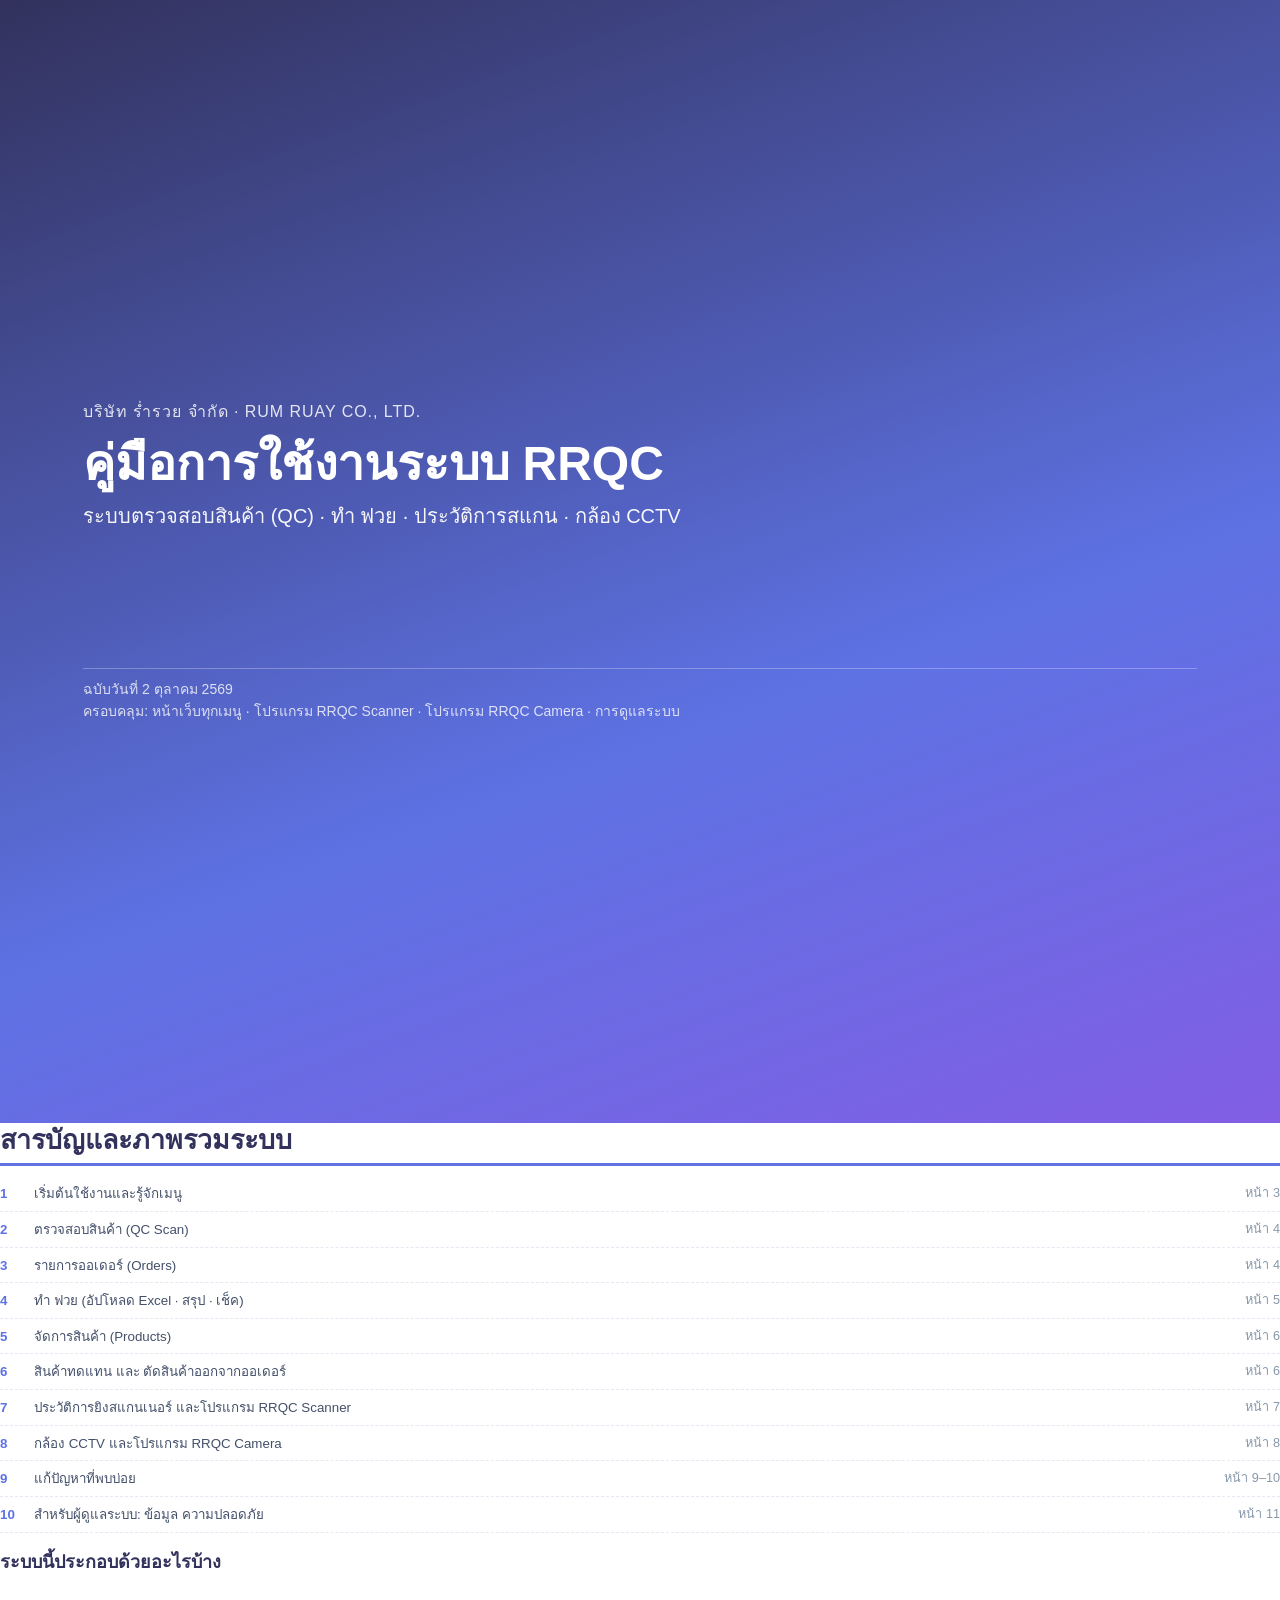
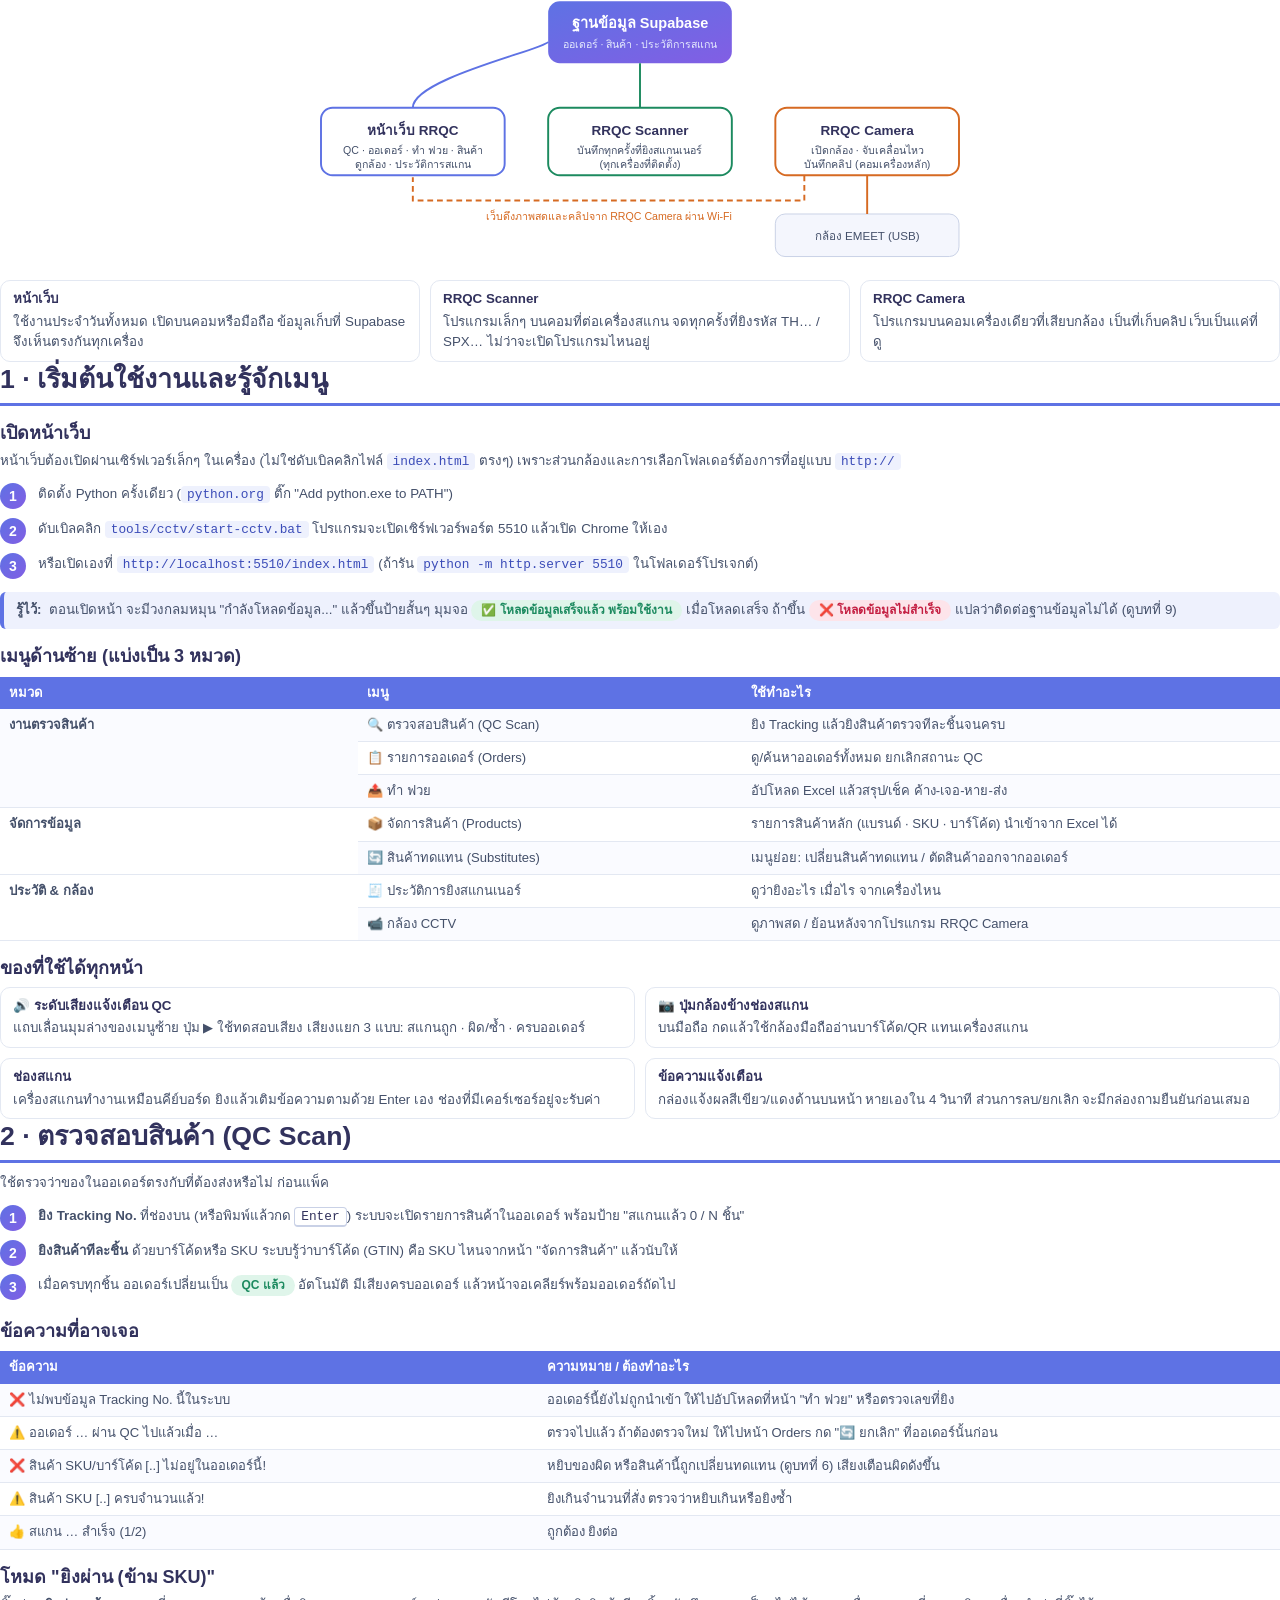
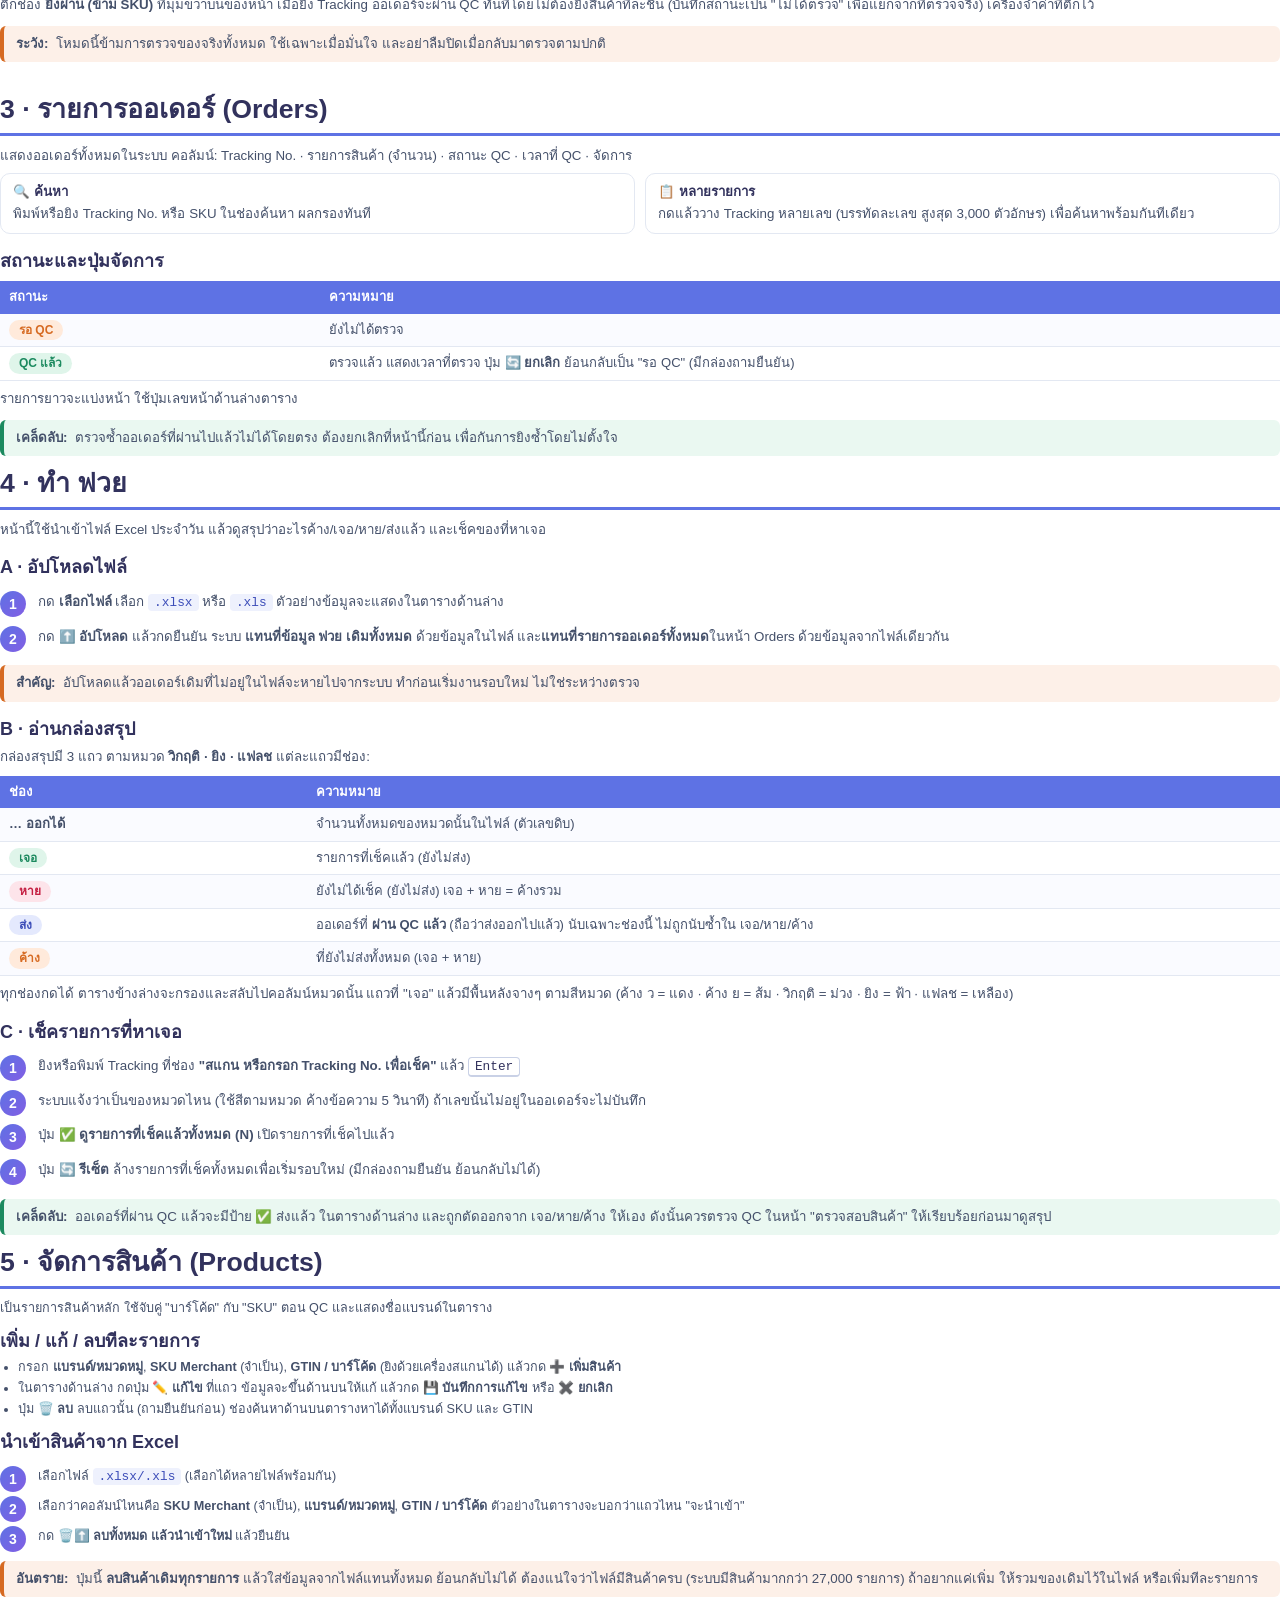
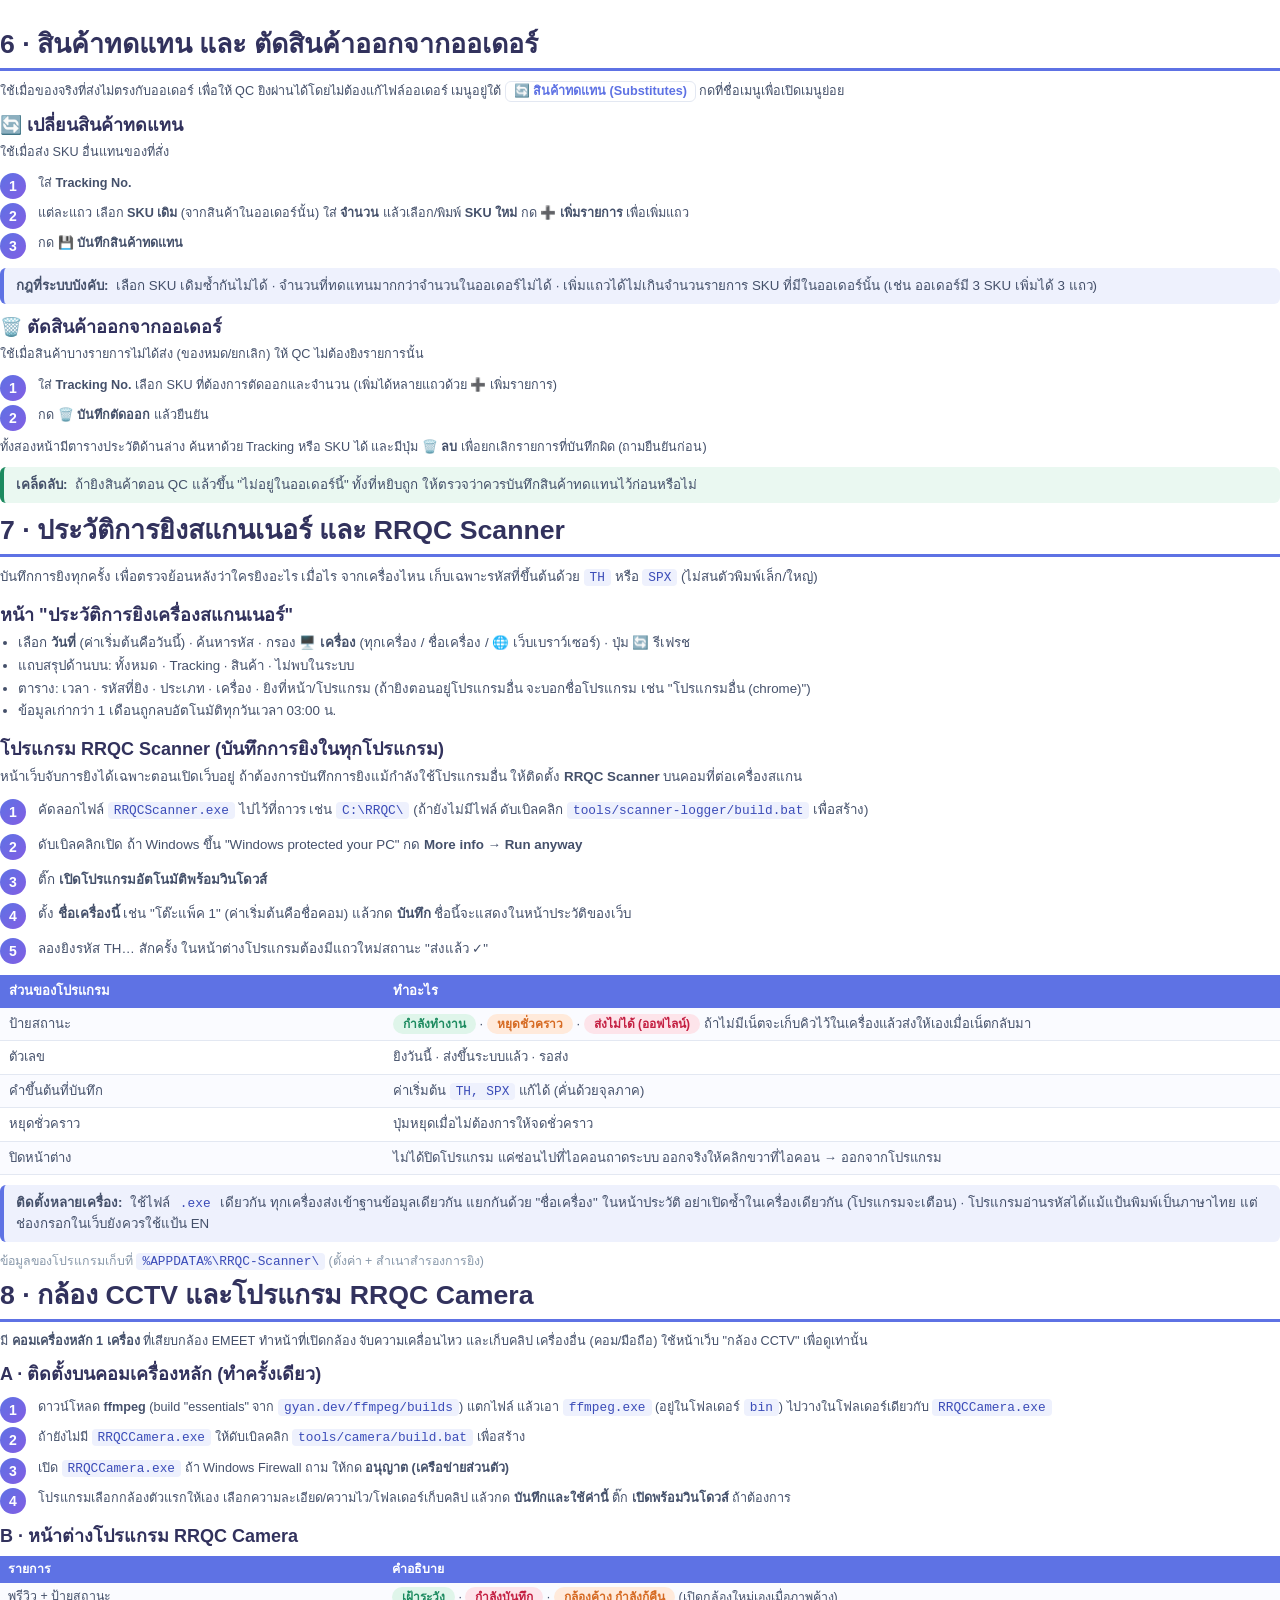
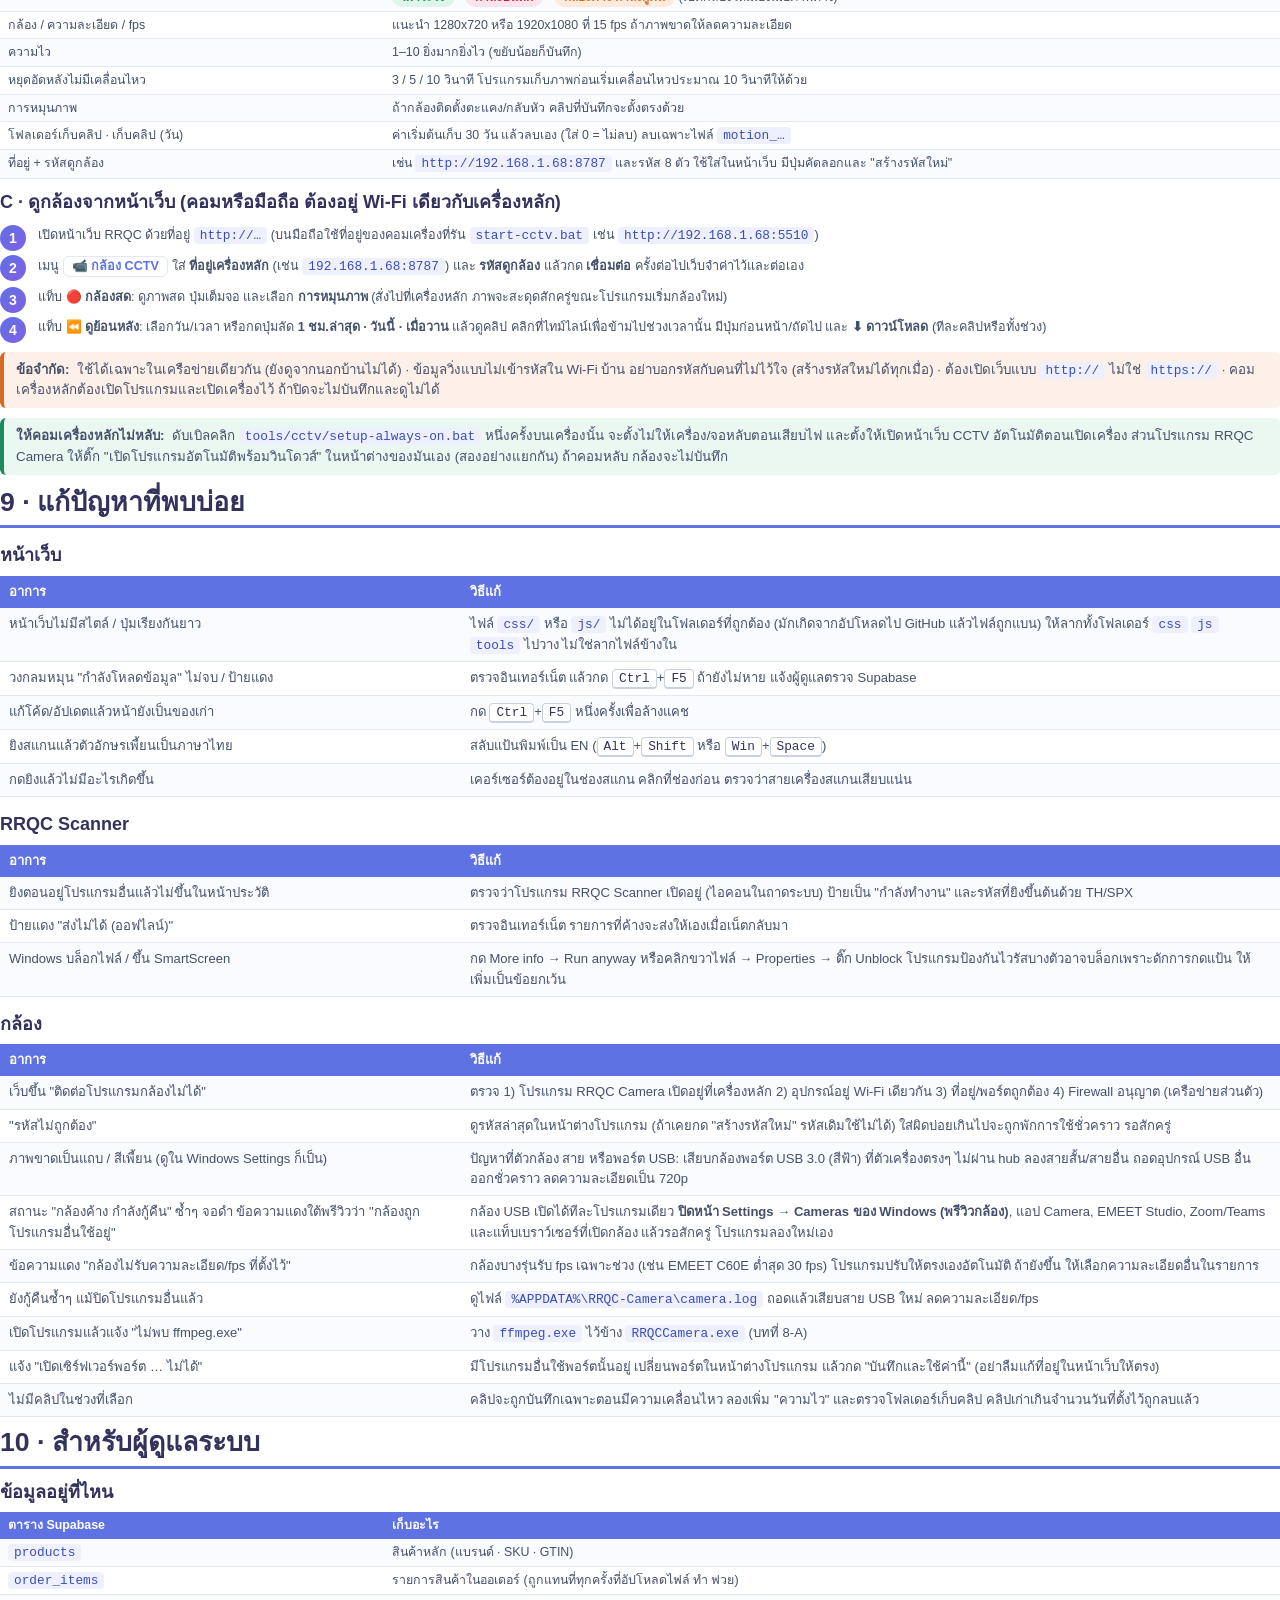
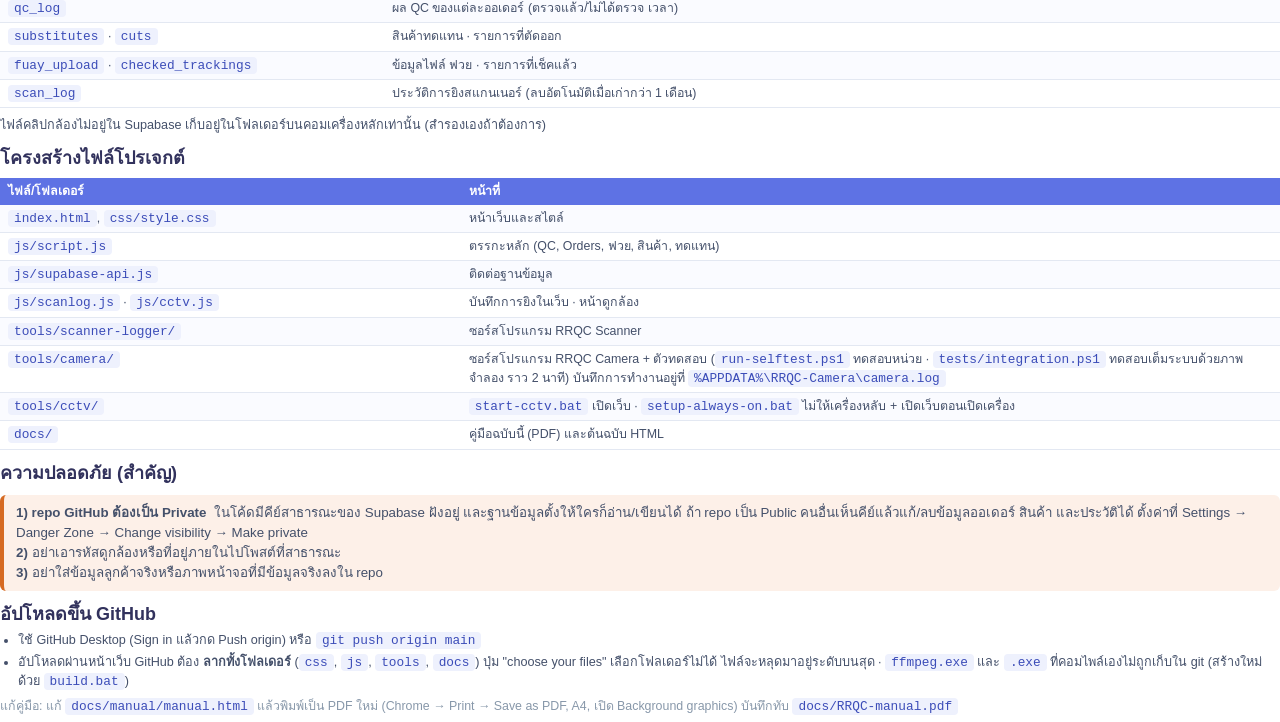
<file: docs/manual/manual.html>
<!DOCTYPE html>
<html lang="th">
<head>
<meta charset="utf-8">
<title>คู่มือการใช้งานระบบ RRQC</title>
<style>
  @page { size: A4; margin: 15mm 15mm 17mm 15mm; @bottom-center { content: "คู่มือระบบ RRQC · หน้า " counter(page); font: 9pt "Leelawadee UI", Tahoma, sans-serif; color: #8898aa; } }
  @page :first { margin: 0; @bottom-center { content: none; } }
  :root { --ink: #32325d; --body: #44506a; --primary: #5e72e4; --primary2: #825ee4; --muted: #8898aa; --line: #e3e8f2; --soft: #f4f6fd; --ok: #1c8a5f; --warn: #d66a22; --bad: #c41f42; }
  * { box-sizing: border-box; }
  html { font-family: "Leelawadee UI", Tahoma, "Segoe UI", sans-serif; color: var(--body); font-size: 10pt; line-height: 1.55; }
  body { margin: 0; }
  h1, h2, h3 { color: var(--ink); line-height: 1.3; margin: 0; }
  h1 { font-size: 20pt; padding-bottom: 6px; border-bottom: 3px solid var(--primary); margin-bottom: 10px; }
  h2 { font-size: 13.5pt; margin: 16px 0 6px; }
  h3 { font-size: 11.5pt; margin: 14px 0 5px; color: var(--primary); }
  p { margin: 6px 0; }
  .chapter { page-break-before: always; }
  .chapter.cont { page-break-before: auto; margin-top: 30px; }
  section.compact { font-size: 9.5pt; line-height: 1.5; }
  section.compact .steps > li { padding-bottom: 5px; }
  section.compact table { font-size: 9.3pt; }
  section.compact td, section.compact th { padding: 4px 8px; }
  section.compact h2 { margin: 12px 0 5px; }
  h1, h2, h3 { break-after: avoid; }
  .cover { page-break-after: always; height: 297mm; padding: 0; background: linear-gradient(160deg, #32325d 0%, #5e72e4 62%, #825ee4 100%); color: #fff; display: flex; flex-direction: column; justify-content: center; padding: 0 22mm; }
  .cover .tag { font-size: 12pt; letter-spacing: .06em; opacity: .85; }
  .cover h1 { color: #fff; border: 0; font-size: 36pt; margin: 8px 0 6px; padding: 0; }
  .cover .sub { font-size: 15pt; opacity: .95; margin-bottom: 36mm; }
  .cover .meta { font-size: 10.5pt; opacity: .8; border-top: 1px solid rgba(255,255,255,.35); padding-top: 10px; }
  .toc { columns: 1; list-style: none; padding: 0; margin: 8px 0; }
  .toc li { display: flex; gap: 10px; padding: 6px 0; border-bottom: 1px dashed var(--line); }
  .toc b { color: var(--primary); min-width: 24px; }
  .toc span { color: var(--muted); font-size: 9.5pt; margin-left: auto; }
  .card { border: 1px solid var(--line); border-radius: 10px; padding: 10px 14px; background: #fff; margin: 10px 0; break-inside: avoid; }
  .soft { background: var(--soft); }
  .steps { list-style: none; counter-reset: s; padding: 0; margin: 8px 0; }
  .steps > li { counter-increment: s; position: relative; padding: 4px 0 8px 38px; break-inside: avoid; }
  .steps > li::before { content: counter(s); position: absolute; left: 0; top: 3px; width: 26px; height: 26px; border-radius: 50%; background: linear-gradient(135deg, var(--primary), var(--primary2)); color: #fff; font-weight: 700; text-align: center; line-height: 26px; font-size: 10.5pt; }
  .tip, .warn, .note { border-left: 4px solid; border-radius: 6px; padding: 8px 12px; margin: 10px 0; break-inside: avoid; font-size: 10pt; }
  .tip { background: #eaf8f1; border-color: var(--ok); }
  .warn { background: #fdf0e8; border-color: var(--warn); }
  .note { background: #eef1fd; border-color: var(--primary); }
  .tip b:first-child, .warn b:first-child, .note b:first-child { margin-right: 4px; }
  table { width: 100%; border-collapse: collapse; margin: 8px 0; font-size: 9.8pt; break-inside: avoid; }
  th { background: var(--primary); color: #fff; text-align: left; padding: 6px 9px; font-weight: 600; }
  td { padding: 6px 9px; border-bottom: 1px solid var(--line); vertical-align: top; }
  tr:nth-child(even) td { background: #fafbff; }
  code, .kbd { font-family: Consolas, "Courier New", monospace; background: #eef1fd; color: #3b4cb8; padding: 1px 6px; border-radius: 4px; font-size: 9.6pt; }
  .kbd { background: #fff; border: 1px solid #c9d1e6; border-bottom-width: 2px; color: var(--ink); }
  .pill { display: inline-block; padding: 1px 10px; border-radius: 50px; font-size: 9pt; font-weight: 700; }
  .p-green { background: #dff5ea; color: var(--ok); } .p-orange { background: #ffeadb; color: var(--warn); } .p-red { background: #fde4ea; color: var(--bad); } .p-blue { background: #e4e9fd; color: #3b4cb8; }
  .grid2 { display: grid; grid-template-columns: 1fr 1fr; gap: 10px; }
  .grid3 { display: grid; grid-template-columns: repeat(3, 1fr); gap: 10px; }
  .mini { border: 1px solid var(--line); border-radius: 10px; padding: 8px 12px; break-inside: avoid; }
  .mini b { color: var(--ink); display: block; margin-bottom: 2px; }
  .path { background: var(--soft); border: 1px solid var(--line); border-radius: 8px; padding: 6px 12px; font-family: Consolas, monospace; font-size: 9.6pt; color: var(--ink); word-break: break-all; margin: 6px 0; }
  .menu { display: inline-block; background: #fff; border: 1px solid var(--line); border-radius: 6px; padding: 0 8px; color: var(--primary); font-weight: 600; }
  svg { display: block; margin: 8px auto; max-width: 100%; }
  ul { margin: 4px 0 4px 18px; padding: 0; } li { margin: 2px 0; }
  .small { font-size: 9.3pt; color: var(--muted); }
</style>
</head>
<body>

<!-- ============ ปก ============ -->
<section class="cover">
  <div class="tag">บริษัท ร่ำรวย จำกัด · RUM RUAY CO., LTD.</div>
  <h1>คู่มือการใช้งานระบบ RRQC</h1>
  <div class="sub">ระบบตรวจสอบสินค้า (QC) · ทำ ฟวย · ประวัติการสแกน · กล้อง CCTV</div>
  <div class="meta">ฉบับวันที่ 2 ตุลาคม 2569<br>ครอบคลุม: หน้าเว็บทุกเมนู · โปรแกรม RRQC Scanner · โปรแกรม RRQC Camera · การดูแลระบบ</div>
</section>

<!-- ============ สารบัญ + ภาพรวม ============ -->
<section>
  <h1>สารบัญและภาพรวมระบบ</h1>
  <ul class="toc">
    <li><b>1</b> เริ่มต้นใช้งานและรู้จักเมนู <span>หน้า 3</span></li>
    <li><b>2</b> ตรวจสอบสินค้า (QC Scan) <span>หน้า 4</span></li>
    <li><b>3</b> รายการออเดอร์ (Orders) <span>หน้า 4</span></li>
    <li><b>4</b> ทำ ฟวย (อัปโหลด Excel · สรุป · เช็ค) <span>หน้า 5</span></li>
    <li><b>5</b> จัดการสินค้า (Products) <span>หน้า 6</span></li>
    <li><b>6</b> สินค้าทดแทน และ ตัดสินค้าออกจากออเดอร์ <span>หน้า 6</span></li>
    <li><b>7</b> ประวัติการยิงสแกนเนอร์ และโปรแกรม RRQC Scanner <span>หน้า 7</span></li>
    <li><b>8</b> กล้อง CCTV และโปรแกรม RRQC Camera <span>หน้า 8</span></li>
    <li><b>9</b> แก้ปัญหาที่พบบ่อย <span>หน้า 9–10</span></li>
    <li><b>10</b> สำหรับผู้ดูแลระบบ: ข้อมูล ความปลอดภัย <span>หน้า 11</span></li>
  </ul>

  <h2>ระบบนี้ประกอบด้วยอะไรบ้าง</h2>
  <svg viewBox="0 0 700 300" width="680" height="290" role="img" aria-label="แผนภาพส่วนประกอบของระบบ">
    <defs><linearGradient id="g" x1="0" y1="0" x2="1" y2="1"><stop offset="0" stop-color="#5e72e4"/><stop offset="1" stop-color="#825ee4"/></linearGradient></defs>
    <rect x="255" y="20" width="190" height="64" rx="12" fill="url(#g)"/>
    <text x="350" y="48" fill="#fff" font-size="15" font-weight="700" text-anchor="middle">ฐานข้อมูล Supabase</text>
    <text x="350" y="68" fill="#e4e9fd" font-size="11" text-anchor="middle">ออเดอร์ · สินค้า · ประวัติการสแกน</text>

    <rect x="20" y="130" width="190" height="70" rx="12" fill="#fff" stroke="#5e72e4" stroke-width="2"/>
    <text x="115" y="158" fill="#32325d" font-size="14" font-weight="700" text-anchor="middle">หน้าเว็บ RRQC</text>
    <text x="115" y="178" fill="#44506a" font-size="11" text-anchor="middle">QC · ออเดอร์ · ทำ ฟวย · สินค้า</text>
    <text x="115" y="192" fill="#44506a" font-size="11" text-anchor="middle">ดูกล้อง · ประวัติการสแกน</text>

    <rect x="255" y="130" width="190" height="70" rx="12" fill="#fff" stroke="#1c8a5f" stroke-width="2"/>
    <text x="350" y="158" fill="#32325d" font-size="14" font-weight="700" text-anchor="middle">RRQC Scanner</text>
    <text x="350" y="178" fill="#44506a" font-size="11" text-anchor="middle">บันทึกทุกครั้งที่ยิงสแกนเนอร์</text>
    <text x="350" y="192" fill="#44506a" font-size="11" text-anchor="middle">(ทุกเครื่องที่ติดตั้ง)</text>

    <rect x="490" y="130" width="190" height="70" rx="12" fill="#fff" stroke="#d66a22" stroke-width="2"/>
    <text x="585" y="158" fill="#32325d" font-size="14" font-weight="700" text-anchor="middle">RRQC Camera</text>
    <text x="585" y="178" fill="#44506a" font-size="11" text-anchor="middle">เปิดกล้อง · จับเคลื่อนไหว</text>
    <text x="585" y="192" fill="#44506a" font-size="11" text-anchor="middle">บันทึกคลิป (คอมเครื่องหลัก)</text>

    <rect x="490" y="240" width="190" height="44" rx="10" fill="#f4f6fd" stroke="#c9d1e6"/>
    <text x="585" y="267" fill="#44506a" font-size="12" text-anchor="middle">กล้อง EMEET (USB)</text>

    <path d="M115 130 C115 100 250 70 255 62" stroke="#5e72e4" stroke-width="2" fill="none"/>
    <path d="M350 130 L350 84" stroke="#1c8a5f" stroke-width="2" fill="none"/>
    <path d="M520 200 L520 226 L115 226 L115 202" stroke="#d66a22" stroke-width="2" stroke-dasharray="6 4" fill="none"/>
    <text x="318" y="246" fill="#d66a22" font-size="11" text-anchor="middle">เว็บดึงภาพสดและคลิปจาก RRQC Camera ผ่าน Wi-Fi</text>
    <path d="M585 240 L585 200" stroke="#d66a22" stroke-width="2" fill="none"/>
  </svg>
  <div class="grid3">
    <div class="mini"><b>หน้าเว็บ</b>ใช้งานประจำวันทั้งหมด เปิดบนคอมหรือมือถือ ข้อมูลเก็บที่ Supabase จึงเห็นตรงกันทุกเครื่อง</div>
    <div class="mini"><b>RRQC Scanner</b>โปรแกรมเล็กๆ บนคอมที่ต่อเครื่องสแกน จดทุกครั้งที่ยิงรหัส TH… / SPX… ไม่ว่าจะเปิดโปรแกรมไหนอยู่</div>
    <div class="mini"><b>RRQC Camera</b>โปรแกรมบนคอมเครื่องเดียวที่เสียบกล้อง เป็นที่เก็บคลิป เว็บเป็นแค่ที่ดู</div>
  </div>
</section>

<!-- ============ 1 เริ่มต้น ============ -->
<section class="chapter">
  <h1>1 · เริ่มต้นใช้งานและรู้จักเมนู</h1>

  <h2>เปิดหน้าเว็บ</h2>
  <p>หน้าเว็บต้องเปิดผ่านเซิร์ฟเวอร์เล็กๆ ในเครื่อง (ไม่ใช่ดับเบิลคลิกไฟล์ <code>index.html</code> ตรงๆ) เพราะส่วนกล้องและการเลือกโฟลเดอร์ต้องการที่อยู่แบบ <code>http://</code></p>
  <ol class="steps">
    <li>ติดตั้ง Python ครั้งเดียว (<code>python.org</code> ติ๊ก "Add python.exe to PATH")</li>
    <li>ดับเบิลคลิก <code>tools/cctv/start-cctv.bat</code> โปรแกรมจะเปิดเซิร์ฟเวอร์พอร์ต 5510 แล้วเปิด Chrome ให้เอง</li>
    <li>หรือเปิดเองที่ <code>http://localhost:5510/index.html</code> (ถ้ารัน <code>python -m http.server 5510</code> ในโฟลเดอร์โปรเจกต์)</li>
  </ol>
  <div class="note"><b>รู้ไว้:</b> ตอนเปิดหน้า จะมีวงกลมหมุน "กำลังโหลดข้อมูล..." แล้วขึ้นป้ายสั้นๆ มุมจอ <span class="pill p-green">✅ โหลดข้อมูลเสร็จแล้ว พร้อมใช้งาน</span> เมื่อโหลดเสร็จ ถ้าขึ้น <span class="pill p-red">❌ โหลดข้อมูลไม่สำเร็จ</span> แปลว่าติดต่อฐานข้อมูลไม่ได้ (ดูบทที่ 9)</div>

  <h2>เมนูด้านซ้าย (แบ่งเป็น 3 หมวด)</h2>
  <table>
    <tr><th style="width:28%">หมวด</th><th style="width:30%">เมนู</th><th>ใช้ทำอะไร</th></tr>
    <tr><td rowspan="3"><b>งานตรวจสินค้า</b></td><td>🔍 ตรวจสอบสินค้า (QC Scan)</td><td>ยิง Tracking แล้วยิงสินค้าตรวจทีละชิ้นจนครบ</td></tr>
    <tr><td>📋 รายการออเดอร์ (Orders)</td><td>ดู/ค้นหาออเดอร์ทั้งหมด ยกเลิกสถานะ QC</td></tr>
    <tr><td>📤 ทำ ฟวย</td><td>อัปโหลด Excel แล้วสรุป/เช็ค ค้าง-เจอ-หาย-ส่ง</td></tr>
    <tr><td rowspan="2"><b>จัดการข้อมูล</b></td><td>📦 จัดการสินค้า (Products)</td><td>รายการสินค้าหลัก (แบรนด์ · SKU · บาร์โค้ด) นำเข้าจาก Excel ได้</td></tr>
    <tr><td>🔄 สินค้าทดแทน (Substitutes)</td><td>เมนูย่อย: เปลี่ยนสินค้าทดแทน / ตัดสินค้าออกจากออเดอร์</td></tr>
    <tr><td rowspan="2"><b>ประวัติ &amp; กล้อง</b></td><td>🧾 ประวัติการยิงสแกนเนอร์</td><td>ดูว่ายิงอะไร เมื่อไร จากเครื่องไหน</td></tr>
    <tr><td>📹 กล้อง CCTV</td><td>ดูภาพสด / ย้อนหลังจากโปรแกรม RRQC Camera</td></tr>
  </table>

  <h2>ของที่ใช้ได้ทุกหน้า</h2>
  <div class="grid2">
    <div class="mini"><b>🔊 ระดับเสียงแจ้งเตือน QC</b>แถบเลื่อนมุมล่างของเมนูซ้าย ปุ่ม ▶ ใช้ทดสอบเสียง เสียงแยก 3 แบบ: สแกนถูก · ผิด/ซ้ำ · ครบออเดอร์</div>
    <div class="mini"><b>📷 ปุ่มกล้องข้างช่องสแกน</b>บนมือถือ กดแล้วใช้กล้องมือถืออ่านบาร์โค้ด/QR แทนเครื่องสแกน</div>
    <div class="mini"><b>ช่องสแกน</b>เครื่องสแกนทำงานเหมือนคีย์บอร์ด ยิงแล้วเติมข้อความตามด้วย Enter เอง ช่องที่มีเคอร์เซอร์อยู่จะรับค่า</div>
    <div class="mini"><b>ข้อความแจ้งเตือน</b>กล่องแจ้งผลสีเขียว/แดงด้านบนหน้า หายเองใน 4 วินาที ส่วนการลบ/ยกเลิก จะมีกล่องถามยืนยันก่อนเสมอ</div>
  </div>
</section>

<!-- ============ 2 QC ============ -->
<section class="chapter">
  <h1>2 · ตรวจสอบสินค้า (QC Scan)</h1>
  <p>ใช้ตรวจว่าของในออเดอร์ตรงกับที่ต้องส่งหรือไม่ ก่อนแพ็ค</p>
  <ol class="steps">
    <li><b>ยิง Tracking No.</b> ที่ช่องบน (หรือพิมพ์แล้วกด <span class="kbd">Enter</span>) ระบบจะเปิดรายการสินค้าในออเดอร์ พร้อมป้าย "สแกนแล้ว 0 / N ชิ้น"</li>
    <li><b>ยิงสินค้าทีละชิ้น</b> ด้วยบาร์โค้ดหรือ SKU ระบบรู้ว่าบาร์โค้ด (GTIN) คือ SKU ไหนจากหน้า "จัดการสินค้า" แล้วนับให้</li>
    <li>เมื่อครบทุกชิ้น ออเดอร์เปลี่ยนเป็น <span class="pill p-green">QC แล้ว</span> อัตโนมัติ มีเสียงครบออเดอร์ แล้วหน้าจอเคลียร์พร้อมออเดอร์ถัดไป</li>
  </ol>

  <h2>ข้อความที่อาจเจอ</h2>
  <table>
    <tr><th style="width:42%">ข้อความ</th><th>ความหมาย / ต้องทำอะไร</th></tr>
    <tr><td>❌ ไม่พบข้อมูล Tracking No. นี้ในระบบ</td><td>ออเดอร์นี้ยังไม่ถูกนำเข้า ให้ไปอัปโหลดที่หน้า "ทำ ฟวย" หรือตรวจเลขที่ยิง</td></tr>
    <tr><td>⚠️ ออเดอร์ … ผ่าน QC ไปแล้วเมื่อ …</td><td>ตรวจไปแล้ว ถ้าต้องตรวจใหม่ ให้ไปหน้า Orders กด "🔄 ยกเลิก" ที่ออเดอร์นั้นก่อน</td></tr>
    <tr><td>❌ สินค้า SKU/บาร์โค้ด [..] ไม่อยู่ในออเดอร์นี้!</td><td>หยิบของผิด หรือสินค้านี้ถูกเปลี่ยนทดแทน (ดูบทที่ 6) เสียงเตือนผิดดังขึ้น</td></tr>
    <tr><td>⚠️ สินค้า SKU [..] ครบจำนวนแล้ว!</td><td>ยิงเกินจำนวนที่สั่ง ตรวจว่าหยิบเกินหรือยิงซ้ำ</td></tr>
    <tr><td>👍 สแกน … สำเร็จ (1/2)</td><td>ถูกต้อง ยิงต่อ</td></tr>
  </table>

  <h2>โหมด "ยิงผ่าน (ข้าม SKU)"</h2>
  <p>ติ๊กช่อง <b>ยิงผ่าน (ข้าม SKU)</b> ที่มุมขวาบนของหน้า เมื่อยิง Tracking ออเดอร์จะผ่าน QC ทันทีโดยไม่ต้องยิงสินค้าทีละชิ้น (บันทึกสถานะเป็น "ไม่ได้ตรวจ" เพื่อแยกจากที่ตรวจจริง) เครื่องจำค่าที่ติ๊กไว้</p>
  <div class="warn"><b>ระวัง:</b> โหมดนี้ข้ามการตรวจของจริงทั้งหมด ใช้เฉพาะเมื่อมั่นใจ และอย่าลืมปิดเมื่อกลับมาตรวจตามปกติ</div>
</section>

<!-- ============ 3 Orders ============ -->
<section class="chapter cont">
  <h1>3 · รายการออเดอร์ (Orders)</h1>
  <p>แสดงออเดอร์ทั้งหมดในระบบ คอลัมน์: Tracking No. · รายการสินค้า (จำนวน) · สถานะ QC · เวลาที่ QC · จัดการ</p>
  <div class="grid2">
    <div class="mini"><b>🔍 ค้นหา</b>พิมพ์หรือยิง Tracking No. หรือ SKU ในช่องค้นหา ผลกรองทันที</div>
    <div class="mini"><b>📋 หลายรายการ</b>กดแล้ววาง Tracking หลายเลข (บรรทัดละเลข สูงสุด 3,000 ตัวอักษร) เพื่อค้นหาพร้อมกันทีเดียว</div>
  </div>
  <h2>สถานะและปุ่มจัดการ</h2>
  <table>
    <tr><th style="width:25%">สถานะ</th><th>ความหมาย</th></tr>
    <tr><td><span class="pill p-orange">รอ QC</span></td><td>ยังไม่ได้ตรวจ</td></tr>
    <tr><td><span class="pill p-green">QC แล้ว</span></td><td>ตรวจแล้ว แสดงเวลาที่ตรวจ ปุ่ม <b>🔄 ยกเลิก</b> ย้อนกลับเป็น "รอ QC" (มีกล่องถามยืนยัน)</td></tr>
  </table>
  <p>รายการยาวจะแบ่งหน้า ใช้ปุ่มเลขหน้าด้านล่างตาราง</p>
  <div class="tip"><b>เคล็ดลับ:</b> ตรวจซ้ำออเดอร์ที่ผ่านไปแล้วไม่ได้โดยตรง ต้องยกเลิกที่หน้านี้ก่อน เพื่อกันการยิงซ้ำโดยไม่ตั้งใจ</div>
</section>

<!-- ============ 4 ฟวย ============ -->
<section class="chapter">
  <h1>4 · ทำ ฟวย</h1>
  <p>หน้านี้ใช้นำเข้าไฟล์ Excel ประจำวัน แล้วดูสรุปว่าอะไรค้าง/เจอ/หาย/ส่งแล้ว และเช็คของที่หาเจอ</p>

  <h2>A · อัปโหลดไฟล์</h2>
  <ol class="steps">
    <li>กด <b>เลือกไฟล์</b> เลือก <code>.xlsx</code> หรือ <code>.xls</code> ตัวอย่างข้อมูลจะแสดงในตารางด้านล่าง</li>
    <li>กด <b>⬆️ อัปโหลด</b> แล้วกดยืนยัน ระบบ <b>แทนที่ข้อมูล ฟวย เดิมทั้งหมด</b> ด้วยข้อมูลในไฟล์ และ<b>แทนที่รายการออเดอร์ทั้งหมด</b>ในหน้า Orders ด้วยข้อมูลจากไฟล์เดียวกัน</li>
  </ol>
  <div class="warn"><b>สำคัญ:</b> อัปโหลดแล้วออเดอร์เดิมที่ไม่อยู่ในไฟล์จะหายไปจากระบบ ทำก่อนเริ่มงานรอบใหม่ ไม่ใช่ระหว่างตรวจ</div>

  <h2>B · อ่านกล่องสรุป</h2>
  <p>กล่องสรุปมี 3 แถว ตามหมวด <b>วิกฤติ · ยิง · แฟลช</b> แต่ละแถวมีช่อง:</p>
  <table>
    <tr><th style="width:24%">ช่อง</th><th>ความหมาย</th></tr>
    <tr><td><b>… ออกได้</b></td><td>จำนวนทั้งหมดของหมวดนั้นในไฟล์ (ตัวเลขดิบ)</td></tr>
    <tr><td><span class="pill p-green">เจอ</span></td><td>รายการที่เช็คแล้ว (ยังไม่ส่ง)</td></tr>
    <tr><td><span class="pill p-red">หาย</span></td><td>ยังไม่ได้เช็ค (ยังไม่ส่ง) เจอ + หาย = ค้างรวม</td></tr>
    <tr><td><span class="pill p-blue">ส่ง</span></td><td>ออเดอร์ที่ <b>ผ่าน QC แล้ว</b> (ถือว่าส่งออกไปแล้ว) นับเฉพาะช่องนี้ ไม่ถูกนับซ้ำใน เจอ/หาย/ค้าง</td></tr>
    <tr><td><span class="pill p-orange">ค้าง</span></td><td>ที่ยังไม่ส่งทั้งหมด (เจอ + หาย)</td></tr>
  </table>
  <p>ทุกช่องกดได้ ตารางข้างล่างจะกรองและสลับไปคอลัมน์หมวดนั้น แถวที่ "เจอ" แล้วมีพื้นหลังจางๆ ตามสีหมวด (ค้าง ว = แดง · ค้าง ย = ส้ม · วิกฤติ = ม่วง · ยิง = ฟ้า · แฟลช = เหลือง)</p>

  <h2>C · เช็ครายการที่หาเจอ</h2>
  <ol class="steps">
    <li>ยิงหรือพิมพ์ Tracking ที่ช่อง <b>"สแกน หรือกรอก Tracking No. เพื่อเช็ค"</b> แล้ว <span class="kbd">Enter</span></li>
    <li>ระบบแจ้งว่าเป็นของหมวดไหน (ใช้สีตามหมวด ค้างข้อความ 5 วินาที) ถ้าเลขนั้นไม่อยู่ในออเดอร์จะไม่บันทึก</li>
    <li>ปุ่ม <b>✅ ดูรายการที่เช็คแล้วทั้งหมด (N)</b> เปิดรายการที่เช็คไปแล้ว</li>
    <li>ปุ่ม <b>🔄 รีเซ็ต</b> ล้างรายการที่เช็คทั้งหมดเพื่อเริ่มรอบใหม่ (มีกล่องถามยืนยัน ย้อนกลับไม่ได้)</li>
  </ol>
  <div class="tip"><b>เคล็ดลับ:</b> ออเดอร์ที่ผ่าน QC แล้วจะมีป้าย ✅ ส่งแล้ว ในตารางด้านล่าง และถูกตัดออกจาก เจอ/หาย/ค้าง ให้เอง ดังนั้นควรตรวจ QC ในหน้า "ตรวจสอบสินค้า" ให้เรียบร้อยก่อนมาดูสรุป</div>
</section>

<!-- ============ 5 Products ============ -->
<section class="chapter compact">
  <h1>5 · จัดการสินค้า (Products)</h1>
  <p>เป็นรายการสินค้าหลัก ใช้จับคู่ "บาร์โค้ด" กับ "SKU" ตอน QC และแสดงชื่อแบรนด์ในตาราง</p>

  <h2>เพิ่ม / แก้ / ลบทีละรายการ</h2>
  <ul>
    <li>กรอก <b>แบรนด์/หมวดหมู่</b>, <b>SKU Merchant</b> (จำเป็น), <b>GTIN / บาร์โค้ด</b> (ยิงด้วยเครื่องสแกนได้) แล้วกด <b>➕ เพิ่มสินค้า</b></li>
    <li>ในตารางด้านล่าง กดปุ่ม <b>✏️ แก้ไข</b> ที่แถว ข้อมูลจะขึ้นด้านบนให้แก้ แล้วกด <b>💾 บันทึกการแก้ไข</b> หรือ <b>✖️ ยกเลิก</b></li>
    <li>ปุ่ม <b>🗑️ ลบ</b> ลบแถวนั้น (ถามยืนยันก่อน) ช่องค้นหาด้านบนตารางหาได้ทั้งแบรนด์ SKU และ GTIN</li>
  </ul>

  <h2>นำเข้าสินค้าจาก Excel</h2>
  <ol class="steps">
    <li>เลือกไฟล์ <code>.xlsx/.xls</code> (เลือกได้หลายไฟล์พร้อมกัน)</li>
    <li>เลือกว่าคอลัมน์ไหนคือ <b>SKU Merchant</b> (จำเป็น), <b>แบรนด์/หมวดหมู่</b>, <b>GTIN / บาร์โค้ด</b> ตัวอย่างในตารางจะบอกว่าแถวไหน "จะนำเข้า"</li>
    <li>กด <b>🗑️⬆️ ลบทั้งหมด แล้วนำเข้าใหม่</b> แล้วยืนยัน</li>
  </ol>
  <div class="warn"><b>อันตราย:</b> ปุ่มนี้ <b>ลบสินค้าเดิมทุกรายการ</b> แล้วใส่ข้อมูลจากไฟล์แทนทั้งหมด ย้อนกลับไม่ได้ ต้องแน่ใจว่าไฟล์มีสินค้าครบ (ระบบมีสินค้ามากกว่า 27,000 รายการ) ถ้าอยากแค่เพิ่ม ให้รวมของเดิมไว้ในไฟล์ หรือเพิ่มทีละรายการ</div>
</section>

<!-- ============ 6 Substitutes ============ -->
<section class="chapter cont compact">
  <h1>6 · สินค้าทดแทน และ ตัดสินค้าออกจากออเดอร์</h1>
  <p>ใช้เมื่อของจริงที่ส่งไม่ตรงกับออเดอร์ เพื่อให้ QC ยิงผ่านได้โดยไม่ต้องแก้ไฟล์ออเดอร์ เมนูอยู่ใต้ <span class="menu">🔄 สินค้าทดแทน (Substitutes)</span> กดที่ชื่อเมนูเพื่อเปิดเมนูย่อย</p>

  <h2>🔄 เปลี่ยนสินค้าทดแทน</h2>
  <p>ใช้เมื่อส่ง SKU อื่นแทนของที่สั่ง</p>
  <ol class="steps">
    <li>ใส่ <b>Tracking No.</b></li>
    <li>แต่ละแถว เลือก <b>SKU เดิม</b> (จากสินค้าในออเดอร์นั้น) ใส่ <b>จำนวน</b> แล้วเลือก/พิมพ์ <b>SKU ใหม่</b> กด <b>➕ เพิ่มรายการ</b> เพื่อเพิ่มแถว</li>
    <li>กด <b>💾 บันทึกสินค้าทดแทน</b></li>
  </ol>
  <div class="note"><b>กฎที่ระบบบังคับ:</b> เลือก SKU เดิมซ้ำกันไม่ได้ · จำนวนที่ทดแทนมากกว่าจำนวนในออเดอร์ไม่ได้ · เพิ่มแถวได้ไม่เกินจำนวนรายการ SKU ที่มีในออเดอร์นั้น (เช่น ออเดอร์มี 3 SKU เพิ่มได้ 3 แถว)</div>

  <h2>🗑️ ตัดสินค้าออกจากออเดอร์</h2>
  <p>ใช้เมื่อสินค้าบางรายการไม่ได้ส่ง (ของหมด/ยกเลิก) ให้ QC ไม่ต้องยิงรายการนั้น</p>
  <ol class="steps">
    <li>ใส่ <b>Tracking No.</b> เลือก SKU ที่ต้องการตัดออกและจำนวน (เพิ่มได้หลายแถวด้วย ➕ เพิ่มรายการ)</li>
    <li>กด <b>🗑️ บันทึกตัดออก</b> แล้วยืนยัน</li>
  </ol>
  <p>ทั้งสองหน้ามีตารางประวัติด้านล่าง ค้นหาด้วย Tracking หรือ SKU ได้ และมีปุ่ม <b>🗑️ ลบ</b> เพื่อยกเลิกรายการที่บันทึกผิด (ถามยืนยันก่อน)</p>
  <div class="tip"><b>เคล็ดลับ:</b> ถ้ายิงสินค้าตอน QC แล้วขึ้น "ไม่อยู่ในออเดอร์นี้" ทั้งที่หยิบถูก ให้ตรวจว่าควรบันทึกสินค้าทดแทนไว้ก่อนหรือไม่</div>
</section>

<!-- ============ 7 Scan log ============ -->
<section class="chapter">
  <h1>7 · ประวัติการยิงสแกนเนอร์ และ RRQC Scanner</h1>
  <p>บันทึกการยิงทุกครั้ง เพื่อตรวจย้อนหลังว่าใครยิงอะไร เมื่อไร จากเครื่องไหน เก็บเฉพาะรหัสที่ขึ้นต้นด้วย <code>TH</code> หรือ <code>SPX</code> (ไม่สนตัวพิมพ์เล็ก/ใหญ่)</p>

  <h2>หน้า "ประวัติการยิงเครื่องสแกนเนอร์"</h2>
  <ul>
    <li>เลือก <b>วันที่</b> (ค่าเริ่มต้นคือวันนี้) · ค้นหารหัส · กรอง <b>🖥️ เครื่อง</b> (ทุกเครื่อง / ชื่อเครื่อง / 🌐 เว็บเบราว์เซอร์) · ปุ่ม 🔄 รีเฟรช</li>
    <li>แถบสรุปด้านบน: ทั้งหมด · Tracking · สินค้า · ไม่พบในระบบ</li>
    <li>ตาราง: เวลา · รหัสที่ยิง · ประเภท · เครื่อง · ยิงที่หน้า/โปรแกรม (ถ้ายิงตอนอยู่โปรแกรมอื่น จะบอกชื่อโปรแกรม เช่น "โปรแกรมอื่น (chrome)")</li>
    <li>ข้อมูลเก่ากว่า 1 เดือนถูกลบอัตโนมัติทุกวันเวลา 03:00 น.</li>
  </ul>

  <h2>โปรแกรม RRQC Scanner (บันทึกการยิงในทุกโปรแกรม)</h2>
  <p>หน้าเว็บจับการยิงได้เฉพาะตอนเปิดเว็บอยู่ ถ้าต้องการบันทึกการยิงแม้กำลังใช้โปรแกรมอื่น ให้ติดตั้ง <b>RRQC Scanner</b> บนคอมที่ต่อเครื่องสแกน</p>
  <ol class="steps">
    <li>คัดลอกไฟล์ <code>RRQCScanner.exe</code> ไปไว้ที่ถาวร เช่น <code>C:\RRQC\</code> (ถ้ายังไม่มีไฟล์ ดับเบิลคลิก <code>tools/scanner-logger/build.bat</code> เพื่อสร้าง)</li>
    <li>ดับเบิลคลิกเปิด ถ้า Windows ขึ้น "Windows protected your PC" กด <b>More info → Run anyway</b></li>
    <li>ติ๊ก <b>เปิดโปรแกรมอัตโนมัติพร้อมวินโดวส์</b></li>
    <li>ตั้ง <b>ชื่อเครื่องนี้</b> เช่น "โต๊ะแพ็ค 1" (ค่าเริ่มต้นคือชื่อคอม) แล้วกด <b>บันทึก</b> ชื่อนี้จะแสดงในหน้าประวัติของเว็บ</li>
    <li>ลองยิงรหัส TH… สักครั้ง ในหน้าต่างโปรแกรมต้องมีแถวใหม่สถานะ "ส่งแล้ว ✓"</li>
  </ol>
  <table>
    <tr><th style="width:30%">ส่วนของโปรแกรม</th><th>ทำอะไร</th></tr>
    <tr><td>ป้ายสถานะ</td><td><span class="pill p-green">กำลังทำงาน</span> · <span class="pill p-orange">หยุดชั่วคราว</span> · <span class="pill p-red">ส่งไม่ได้ (ออฟไลน์)</span> ถ้าไม่มีเน็ตจะเก็บคิวไว้ในเครื่องแล้วส่งให้เองเมื่อเน็ตกลับมา</td></tr>
    <tr><td>ตัวเลข</td><td>ยิงวันนี้ · ส่งขึ้นระบบแล้ว · รอส่ง</td></tr>
    <tr><td>คำขึ้นต้นที่บันทึก</td><td>ค่าเริ่มต้น <code>TH, SPX</code> แก้ได้ (คั่นด้วยจุลภาค)</td></tr>
    <tr><td>หยุดชั่วคราว</td><td>ปุ่มหยุดเมื่อไม่ต้องการให้จดชั่วคราว</td></tr>
    <tr><td>ปิดหน้าต่าง</td><td>ไม่ได้ปิดโปรแกรม แค่ซ่อนไปที่ไอคอนถาดระบบ ออกจริงให้คลิกขวาที่ไอคอน → ออกจากโปรแกรม</td></tr>
  </table>
  <div class="note"><b>ติดตั้งหลายเครื่อง:</b> ใช้ไฟล์ <code>.exe</code> เดียวกัน ทุกเครื่องส่งเข้าฐานข้อมูลเดียวกัน แยกกันด้วย "ชื่อเครื่อง" ในหน้าประวัติ อย่าเปิดซ้ำในเครื่องเดียวกัน (โปรแกรมจะเตือน) · โปรแกรมอ่านรหัสได้แม้แป้นพิมพ์เป็นภาษาไทย แต่ช่องกรอกในเว็บยังควรใช้แป้น EN</div>
  <p class="small">ข้อมูลของโปรแกรมเก็บที่ <code>%APPDATA%\RRQC-Scanner\</code> (ตั้งค่า + สำเนาสำรองการยิง)</p>
</section>

<!-- ============ 8 Camera ============ -->
<section class="chapter compact">
  <h1>8 · กล้อง CCTV และโปรแกรม RRQC Camera</h1>
  <p>มี <b>คอมเครื่องหลัก 1 เครื่อง</b> ที่เสียบกล้อง EMEET ทำหน้าที่เปิดกล้อง จับความเคลื่อนไหว และเก็บคลิป เครื่องอื่น (คอม/มือถือ) ใช้หน้าเว็บ "กล้อง CCTV" เพื่อดูเท่านั้น</p>

  <h2>A · ติดตั้งบนคอมเครื่องหลัก (ทำครั้งเดียว)</h2>
  <ol class="steps">
    <li>ดาวน์โหลด <b>ffmpeg</b> (build "essentials" จาก <code>gyan.dev/ffmpeg/builds</code>) แตกไฟล์ แล้วเอา <code>ffmpeg.exe</code> (อยู่ในโฟลเดอร์ <code>bin</code>) ไปวางในโฟลเดอร์เดียวกับ <code>RRQCCamera.exe</code></li>
    <li>ถ้ายังไม่มี <code>RRQCCamera.exe</code> ให้ดับเบิลคลิก <code>tools/camera/build.bat</code> เพื่อสร้าง</li>
    <li>เปิด <code>RRQCCamera.exe</code> ถ้า Windows Firewall ถาม ให้กด <b>อนุญาต (เครือข่ายส่วนตัว)</b></li>
    <li>โปรแกรมเลือกกล้องตัวแรกให้เอง เลือกความละเอียด/ความไว/โฟลเดอร์เก็บคลิป แล้วกด <b>บันทึกและใช้ค่านี้</b> ติ๊ก <b>เปิดพร้อมวินโดวส์</b> ถ้าต้องการ</li>
  </ol>

  <h2>B · หน้าต่างโปรแกรม RRQC Camera</h2>
  <table>
    <tr><th style="width:30%">รายการ</th><th>คำอธิบาย</th></tr>
    <tr><td>พรีวิว + ป้ายสถานะ</td><td><span class="pill p-green">เฝ้าระวัง</span> · <span class="pill p-red">กำลังบันทึก</span> · <span class="pill p-orange">กล้องค้าง กำลังกู้คืน</span> (เปิดกล้องใหม่เองเมื่อภาพค้าง)</td></tr>
    <tr><td>กล้อง / ความละเอียด / fps</td><td>แนะนำ 1280x720 หรือ 1920x1080 ที่ 15 fps ถ้าภาพขาดให้ลดความละเอียด</td></tr>
    <tr><td>ความไว</td><td>1–10 ยิ่งมากยิ่งไว (ขยับน้อยก็บันทึก)</td></tr>
    <tr><td>หยุดอัดหลังไม่มีเคลื่อนไหว</td><td>3 / 5 / 10 วินาที โปรแกรมเก็บภาพก่อนเริ่มเคลื่อนไหวประมาณ 10 วินาทีให้ด้วย</td></tr>
    <tr><td>การหมุนภาพ</td><td>ถ้ากล้องติดตั้งตะแคง/กลับหัว คลิปที่บันทึกจะตั้งตรงด้วย</td></tr>
    <tr><td>โฟลเดอร์เก็บคลิป · เก็บคลิป (วัน)</td><td>ค่าเริ่มต้นเก็บ 30 วัน แล้วลบเอง (ใส่ 0 = ไม่ลบ) ลบเฉพาะไฟล์ <code>motion_…</code></td></tr>
    <tr><td>ที่อยู่ + รหัสดูกล้อง</td><td>เช่น <code>http://192.168.1.68:8787</code> และรหัส 8 ตัว ใช้ใส่ในหน้าเว็บ มีปุ่มคัดลอกและ "สร้างรหัสใหม่"</td></tr>
  </table>

  <h2>C · ดูกล้องจากหน้าเว็บ (คอมหรือมือถือ ต้องอยู่ Wi-Fi เดียวกับเครื่องหลัก)</h2>
  <ol class="steps">
    <li>เปิดหน้าเว็บ RRQC ด้วยที่อยู่ <code>http://…</code> (บนมือถือใช้ที่อยู่ของคอมเครื่องที่รัน <code>start-cctv.bat</code> เช่น <code>http://192.168.1.68:5510</code>)</li>
    <li>เมนู <span class="menu">📹 กล้อง CCTV</span> ใส่ <b>ที่อยู่เครื่องหลัก</b> (เช่น <code>192.168.1.68:8787</code>) และ <b>รหัสดูกล้อง</b> แล้วกด <b>เชื่อมต่อ</b> ครั้งต่อไปเว็บจำค่าไว้และต่อเอง</li>
    <li>แท็บ <b>🔴 กล้องสด</b>: ดูภาพสด ปุ่มเต็มจอ และเลือก <b>การหมุนภาพ</b> (สั่งไปที่เครื่องหลัก ภาพจะสะดุดสักครู่ขณะโปรแกรมเริ่มกล้องใหม่)</li>
    <li>แท็บ <b>⏪ ดูย้อนหลัง</b>: เลือกวัน/เวลา หรือกดปุ่มลัด <b>1 ชม.ล่าสุด · วันนี้ · เมื่อวาน</b> แล้วดูคลิป คลิกที่ไทม์ไลน์เพื่อข้ามไปช่วงเวลานั้น มีปุ่มก่อนหน้า/ถัดไป และ <b>⬇ ดาวน์โหลด</b> (ทีละคลิปหรือทั้งช่วง)</li>
  </ol>
  <div class="warn"><b>ข้อจำกัด:</b> ใช้ได้เฉพาะในเครือข่ายเดียวกัน (ยังดูจากนอกบ้านไม่ได้) · ข้อมูลวิ่งแบบไม่เข้ารหัสใน Wi-Fi บ้าน อย่าบอกรหัสกับคนที่ไม่ไว้ใจ (สร้างรหัสใหม่ได้ทุกเมื่อ) · ต้องเปิดเว็บแบบ <code>http://</code> ไม่ใช่ <code>https://</code> · คอมเครื่องหลักต้องเปิดโปรแกรมและเปิดเครื่องไว้ ถ้าปิดจะไม่บันทึกและดูไม่ได้</div>
  <div class="tip"><b>ให้คอมเครื่องหลักไม่หลับ:</b> ดับเบิลคลิก <code>tools/cctv/setup-always-on.bat</code> หนึ่งครั้งบนเครื่องนั้น จะตั้งไม่ให้เครื่อง/จอหลับตอนเสียบไฟ และตั้งให้เปิดหน้าเว็บ CCTV อัตโนมัติตอนเปิดเครื่อง ส่วนโปรแกรม RRQC Camera ให้ติ๊ก "เปิดโปรแกรมอัตโนมัติพร้อมวินโดวส์" ในหน้าต่างของมันเอง (สองอย่างแยกกัน) ถ้าคอมหลับ กล้องจะไม่บันทึก</div>
</section>

<!-- ============ 9 Troubleshooting ============ -->
<section class="chapter">
  <h1>9 · แก้ปัญหาที่พบบ่อย</h1>

  <h2>หน้าเว็บ</h2>
  <table>
    <tr><th style="width:36%">อาการ</th><th>วิธีแก้</th></tr>
    <tr><td>หน้าเว็บไม่มีสไตล์ / ปุ่มเรียงกันยาว</td><td>ไฟล์ <code>css/</code> หรือ <code>js/</code> ไม่ได้อยู่ในโฟลเดอร์ที่ถูกต้อง (มักเกิดจากอัปโหลดไป GitHub แล้วไฟล์ถูกแบน) ให้ลากทั้งโฟลเดอร์ <code>css</code> <code>js</code> <code>tools</code> ไปวาง ไม่ใช่ลากไฟล์ข้างใน</td></tr>
    <tr><td>วงกลมหมุน "กำลังโหลดข้อมูล" ไม่จบ / ป้ายแดง</td><td>ตรวจอินเทอร์เน็ต แล้วกด <span class="kbd">Ctrl</span>+<span class="kbd">F5</span> ถ้ายังไม่หาย แจ้งผู้ดูแลตรวจ Supabase</td></tr>
    <tr><td>แก้โค้ด/อัปเดตแล้วหน้ายังเป็นของเก่า</td><td>กด <span class="kbd">Ctrl</span>+<span class="kbd">F5</span> หนึ่งครั้งเพื่อล้างแคช</td></tr>
    <tr><td>ยิงสแกนแล้วตัวอักษรเพี้ยนเป็นภาษาไทย</td><td>สลับแป้นพิมพ์เป็น EN (<span class="kbd">Alt</span>+<span class="kbd">Shift</span> หรือ <span class="kbd">Win</span>+<span class="kbd">Space</span>)</td></tr>
    <tr><td>กดยิงแล้วไม่มีอะไรเกิดขึ้น</td><td>เคอร์เซอร์ต้องอยู่ในช่องสแกน คลิกที่ช่องก่อน ตรวจว่าสายเครื่องสแกนเสียบแน่น</td></tr>
  </table>

  <h2>RRQC Scanner</h2>
  <table>
    <tr><th style="width:36%">อาการ</th><th>วิธีแก้</th></tr>
    <tr><td>ยิงตอนอยู่โปรแกรมอื่นแล้วไม่ขึ้นในหน้าประวัติ</td><td>ตรวจว่าโปรแกรม RRQC Scanner เปิดอยู่ (ไอคอนในถาดระบบ) ป้ายเป็น "กำลังทำงาน" และรหัสที่ยิงขึ้นต้นด้วย TH/SPX</td></tr>
    <tr><td>ป้ายแดง "ส่งไม่ได้ (ออฟไลน์)"</td><td>ตรวจอินเทอร์เน็ต รายการที่ค้างจะส่งให้เองเมื่อเน็ตกลับมา</td></tr>
    <tr><td>Windows บล็อกไฟล์ / ขึ้น SmartScreen</td><td>กด More info → Run anyway หรือคลิกขวาไฟล์ → Properties → ติ๊ก Unblock โปรแกรมป้องกันไวรัสบางตัวอาจบล็อกเพราะดักการกดแป้น ให้เพิ่มเป็นข้อยกเว้น</td></tr>
  </table>

  <h2>กล้อง</h2>
  <table>
    <tr><th style="width:36%">อาการ</th><th>วิธีแก้</th></tr>
    <tr><td>เว็บขึ้น "ติดต่อโปรแกรมกล้องไม่ได้"</td><td>ตรวจ 1) โปรแกรม RRQC Camera เปิดอยู่ที่เครื่องหลัก 2) อุปกรณ์อยู่ Wi-Fi เดียวกัน 3) ที่อยู่/พอร์ตถูกต้อง 4) Firewall อนุญาต (เครือข่ายส่วนตัว)</td></tr>
    <tr><td>"รหัสไม่ถูกต้อง"</td><td>ดูรหัสล่าสุดในหน้าต่างโปรแกรม (ถ้าเคยกด "สร้างรหัสใหม่" รหัสเดิมใช้ไม่ได้) ใส่ผิดบ่อยเกินไปจะถูกพักการใช้ชั่วคราว รอสักครู่</td></tr>
    <tr><td>ภาพขาดเป็นแถบ / สีเพี้ยน (ดูใน Windows Settings ก็เป็น)</td><td>ปัญหาที่ตัวกล้อง สาย หรือพอร์ต USB: เสียบกล้องพอร์ต USB 3.0 (สีฟ้า) ที่ตัวเครื่องตรงๆ ไม่ผ่าน hub ลองสายสั้น/สายอื่น ถอดอุปกรณ์ USB อื่นออกชั่วคราว ลดความละเอียดเป็น 720p</td></tr>
    <tr><td>สถานะ "กล้องค้าง กำลังกู้คืน" ซ้ำๆ จอดำ ข้อความแดงใต้พรีวิวว่า "กล้องถูกโปรแกรมอื่นใช้อยู่"</td><td>กล้อง USB เปิดได้ทีละโปรแกรมเดียว <b>ปิดหน้า Settings → Cameras ของ Windows (พรีวิวกล้อง)</b>, แอป Camera, EMEET Studio, Zoom/Teams และแท็บเบราว์เซอร์ที่เปิดกล้อง แล้วรอสักครู่ โปรแกรมลองใหม่เอง</td></tr>
    <tr><td>ข้อความแดง "กล้องไม่รับความละเอียด/fps ที่ตั้งไว้"</td><td>กล้องบางรุ่นรับ fps เฉพาะช่วง (เช่น EMEET C60E ต่ำสุด 30 fps) โปรแกรมปรับให้ตรงเองอัตโนมัติ ถ้ายังขึ้น ให้เลือกความละเอียดอื่นในรายการ</td></tr>
    <tr><td>ยังกู้คืนซ้ำๆ แม้ปิดโปรแกรมอื่นแล้ว</td><td>ดูไฟล์ <code>%APPDATA%\RRQC-Camera\camera.log</code> ถอดแล้วเสียบสาย USB ใหม่ ลดความละเอียด/fps</td></tr>
    <tr><td>เปิดโปรแกรมแล้วแจ้ง "ไม่พบ ffmpeg.exe"</td><td>วาง <code>ffmpeg.exe</code> ไว้ข้าง <code>RRQCCamera.exe</code> (บทที่ 8-A)</td></tr>
    <tr><td>แจ้ง "เปิดเซิร์ฟเวอร์พอร์ต … ไม่ได้"</td><td>มีโปรแกรมอื่นใช้พอร์ตนั้นอยู่ เปลี่ยนพอร์ตในหน้าต่างโปรแกรม แล้วกด "บันทึกและใช้ค่านี้" (อย่าลืมแก้ที่อยู่ในหน้าเว็บให้ตรง)</td></tr>
    <tr><td>ไม่มีคลิปในช่วงที่เลือก</td><td>คลิปจะถูกบันทึกเฉพาะตอนมีความเคลื่อนไหว ลองเพิ่ม "ความไว" และตรวจโฟลเดอร์เก็บคลิป คลิปเก่าเกินจำนวนวันที่ตั้งไว้ถูกลบแล้ว</td></tr>
  </table>
</section>

<!-- ============ 10 Admin ============ -->
<section class="chapter compact">
  <h1>10 · สำหรับผู้ดูแลระบบ</h1>

  <h2>ข้อมูลอยู่ที่ไหน</h2>
  <table>
    <tr><th style="width:30%">ตาราง Supabase</th><th>เก็บอะไร</th></tr>
    <tr><td><code>products</code></td><td>สินค้าหลัก (แบรนด์ · SKU · GTIN)</td></tr>
    <tr><td><code>order_items</code></td><td>รายการสินค้าในออเดอร์ (ถูกแทนที่ทุกครั้งที่อัปโหลดไฟล์ ทำ ฟวย)</td></tr>
    <tr><td><code>qc_log</code></td><td>ผล QC ของแต่ละออเดอร์ (ตรวจแล้ว/ไม่ได้ตรวจ เวลา)</td></tr>
    <tr><td><code>substitutes</code> · <code>cuts</code></td><td>สินค้าทดแทน · รายการที่ตัดออก</td></tr>
    <tr><td><code>fuay_upload</code> · <code>checked_trackings</code></td><td>ข้อมูลไฟล์ ฟวย · รายการที่เช็คแล้ว</td></tr>
    <tr><td><code>scan_log</code></td><td>ประวัติการยิงสแกนเนอร์ (ลบอัตโนมัติเมื่อเก่ากว่า 1 เดือน)</td></tr>
  </table>
  <p>ไฟล์คลิปกล้องไม่อยู่ใน Supabase เก็บอยู่ในโฟลเดอร์บนคอมเครื่องหลักเท่านั้น (สำรองเองถ้าต้องการ)</p>

  <h2>โครงสร้างไฟล์โปรเจกต์</h2>
  <table>
    <tr><th style="width:36%">ไฟล์/โฟลเดอร์</th><th>หน้าที่</th></tr>
    <tr><td><code>index.html</code>, <code>css/style.css</code></td><td>หน้าเว็บและสไตล์</td></tr>
    <tr><td><code>js/script.js</code></td><td>ตรรกะหลัก (QC, Orders, ฟวย, สินค้า, ทดแทน)</td></tr>
    <tr><td><code>js/supabase-api.js</code></td><td>ติดต่อฐานข้อมูล</td></tr>
    <tr><td><code>js/scanlog.js</code> · <code>js/cctv.js</code></td><td>บันทึกการยิงในเว็บ · หน้าดูกล้อง</td></tr>
    <tr><td><code>tools/scanner-logger/</code></td><td>ซอร์สโปรแกรม RRQC Scanner</td></tr>
    <tr><td><code>tools/camera/</code></td><td>ซอร์สโปรแกรม RRQC Camera + ตัวทดสอบ (<code>run-selftest.ps1</code> ทดสอบหน่วย · <code>tests/integration.ps1</code> ทดสอบเต็มระบบด้วยภาพจำลอง ราว 2 นาที) บันทึกการทำงานอยู่ที่ <code>%APPDATA%\RRQC-Camera\camera.log</code></td></tr>
    <tr><td><code>tools/cctv/</code></td><td><code>start-cctv.bat</code> เปิดเว็บ · <code>setup-always-on.bat</code> ไม่ให้เครื่องหลับ + เปิดเว็บตอนเปิดเครื่อง</td></tr>
    <tr><td><code>docs/</code></td><td>คู่มือฉบับนี้ (PDF) และต้นฉบับ HTML</td></tr>
  </table>

  <h2>ความปลอดภัย (สำคัญ)</h2>
  <div class="warn"><b>1) repo GitHub ต้องเป็น Private</b> ในโค้ดมีคีย์สาธารณะของ Supabase ฝังอยู่ และฐานข้อมูลตั้งให้ใครก็อ่าน/เขียนได้ ถ้า repo เป็น Public คนอื่นเห็นคีย์แล้วแก้/ลบข้อมูลออเดอร์ สินค้า และประวัติได้ ตั้งค่าที่ Settings → Danger Zone → Change visibility → Make private<br><b>2)</b> อย่าเอารหัสดูกล้องหรือที่อยู่ภายในไปโพสต์ที่สาธารณะ<br><b>3)</b> อย่าใส่ข้อมูลลูกค้าจริงหรือภาพหน้าจอที่มีข้อมูลจริงลงใน repo</div>

  <h2>อัปโหลดขึ้น GitHub</h2>
  <ul>
    <li>ใช้ GitHub Desktop (Sign in แล้วกด Push origin) หรือ <code>git push origin main</code></li>
    <li>อัปโหลดผ่านหน้าเว็บ GitHub ต้อง <b>ลากทั้งโฟลเดอร์</b> (<code>css</code>, <code>js</code>, <code>tools</code>, <code>docs</code>) ปุ่ม "choose your files" เลือกโฟลเดอร์ไม่ได้ ไฟล์จะหลุดมาอยู่ระดับบนสุด · <code>ffmpeg.exe</code> และ <code>.exe</code> ที่คอมไพล์เองไม่ถูกเก็บใน git (สร้างใหม่ด้วย <code>build.bat</code>)</li>
  </ul>

  <p class="small">แก้คู่มือ: แก้ <code>docs/manual/manual.html</code> แล้วพิมพ์เป็น PDF ใหม่ (Chrome → Print → Save as PDF, A4, เปิด Background graphics) บันทึกทับ <code>docs/RRQC-manual.pdf</code></p>
</section>

</body>
</html>
</file>
